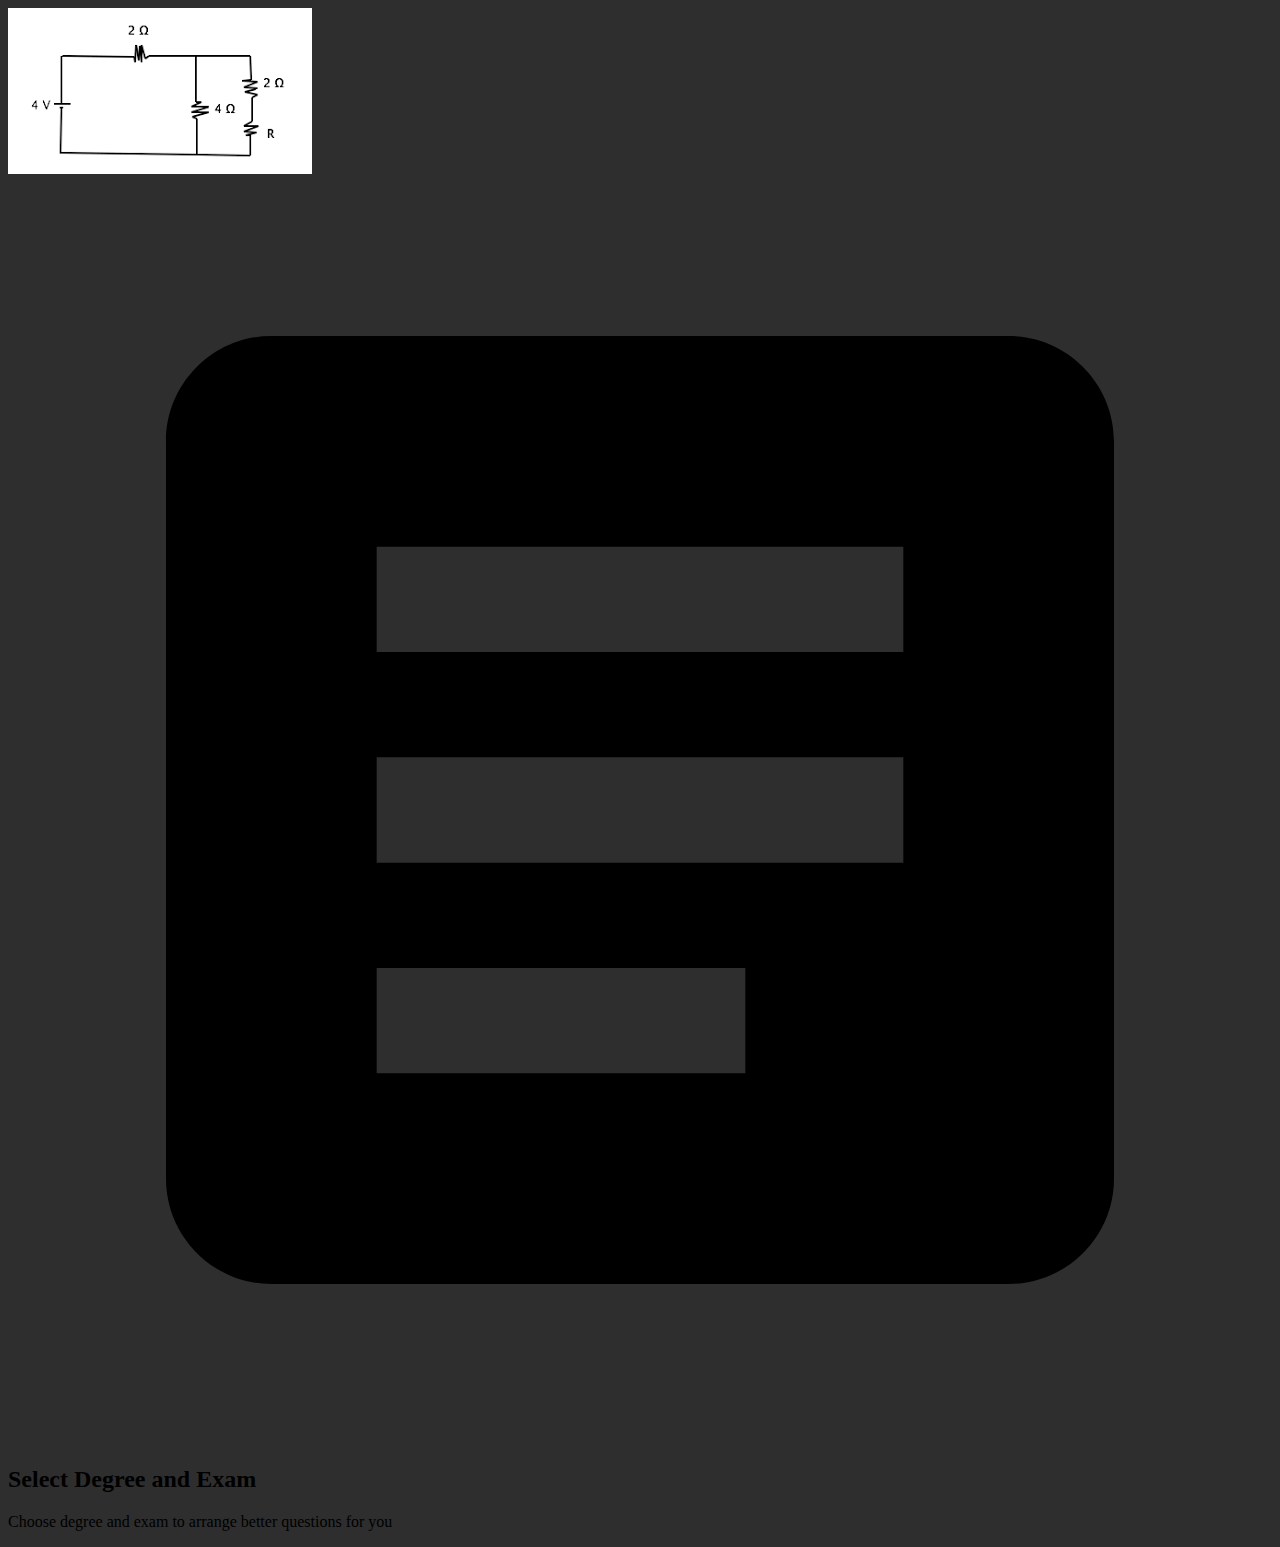
<file: index.html>
<!DOCTYPE html>
<html lang="en">
<head>
  <meta charset="UTF-8">
  <meta name="viewport" content="width=device-width, initial-scale=1.0">
  <title>Acegrade Revamp</title>
  <style>
    /* Universal reset */
   body{
    background-color: #2e2e2e;
   }
   img{
    mix-blend-mode: ;
   }
  </style>
</head>
<body>
  <div class="content">
    <!-- Content inside the gradient background -->
    <div class="foreground-content">
        <div class="icon">
            <img src="[data-uri]"/>
            <svg xmlns="http://www.w3.org/2000/svg" viewBox="0 0 24 24">
                <path d="M19 3H5c-1.1 0-2 .9-2 2v14c0 1.1.9 2 2 2h14c1.1 0 2-.9 2-2V5c0-1.1-.9-2-2-2zm-5 14H7v-2h7v2zm3-4H7v-2h10v2zm0-4H7V7h10v2z"/>
            </svg>
        </div>
        <h2>Select Degree and Exam</h2>
        <p>Choose degree and exam to arrange better questions for you</p>
    </div>
    </div>
  </div>
</body>
</html>
</file>
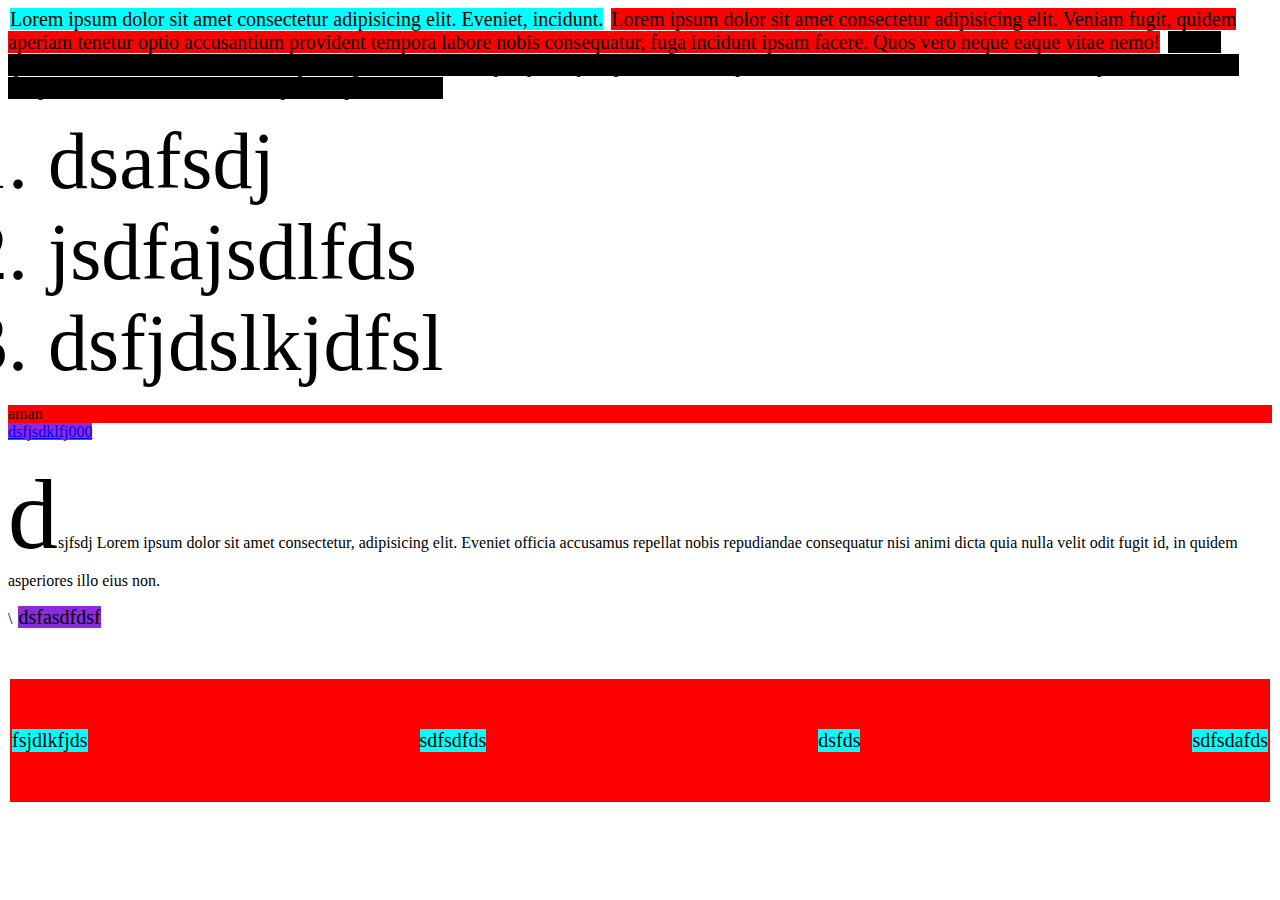
<file: slector.html>
<!DOCTYPE html>
<html lang="en">
<head>
    <meta charset="UTF-8">
    <meta name="viewport" content="width=device-width, initial-scale=1.0">
    <title>Document</title>
    <style>
        div{
            margin: 50px 2px;
            /*font-size: large;*/
            font-size: 20px;
            background-color: aqua;
            display: inline;
        }
        
        .first{
            background-color: aquamarine;
        }
        .second{
            background-color: red;
        }
        div:hover{
            background-color: green;
        }
        div[onclick]{
            background-color: black;
        }
        ol li{
            font-size: 80px;
            
        }
        li[id]{
            background-color: red;
        }
        header a,div[onabort]{
            background-color: blueviolet;
        }
        header p::first-letter{
            font-size: 100px;
        }
        .sid{
            display: flex;
            justify-content: space-between;
            
        }
        .sid:hover{
            background-color: #fff;
        }
        .sid:last-child{
            background-color:red;
            font-size: large;
        }
        
    </style>
</head>
<body>
    <div  id="first">Lorem ipsum dolor sit amet consectetur adipisicing elit. Eveniet, incidunt.</div>
    <div class="second">Lorem ipsum dolor sit amet consectetur adipisicing elit. Veniam fugit, quidem aperiam tenetur optio accusantium provident tempora labore nobis consequatur, fuga incidunt ipsam facere. Quos vero neque eaque vitae nemo!</div>
    <div id="second" onclick="handler">Lorem ipsum dolor sit amet consectetur adipisicing elit. Quis error quisquam quae possimus corrupti inventore nulla delectus ut non nobis voluptas aut eum, iure tempora consectetur odit. Eius, explicabo perferendis?</div>
    <ol>
        <li>dsafsdj</li>
        <li>jsdfajsdlfds</li>
        <li>dsfjdslkjdfsl</li>
    </ol>
    <li id="">aman</li>

    <header><a target="_blank" href="https://google.com">dsfjsdklfj000</a><p>dsjfsdj Lorem ipsum dolor sit amet consectetur, adipisicing elit. Eveniet officia accusamus repellat nobis repudiandae consequatur nisi animi dicta quia nulla velit odit fugit id, in quidem asperiores illo eius non.</p></header>\
    <div onabort="">dsfasdfdsf</div>
    <div class="sid">
        <div>fsjdlkfjds</div>
        <div>sdfsdfds</div>
        <div>dsfds</div>
        <div>sdfsdafds</div>
    </div>
</body>
</html>
</file>
